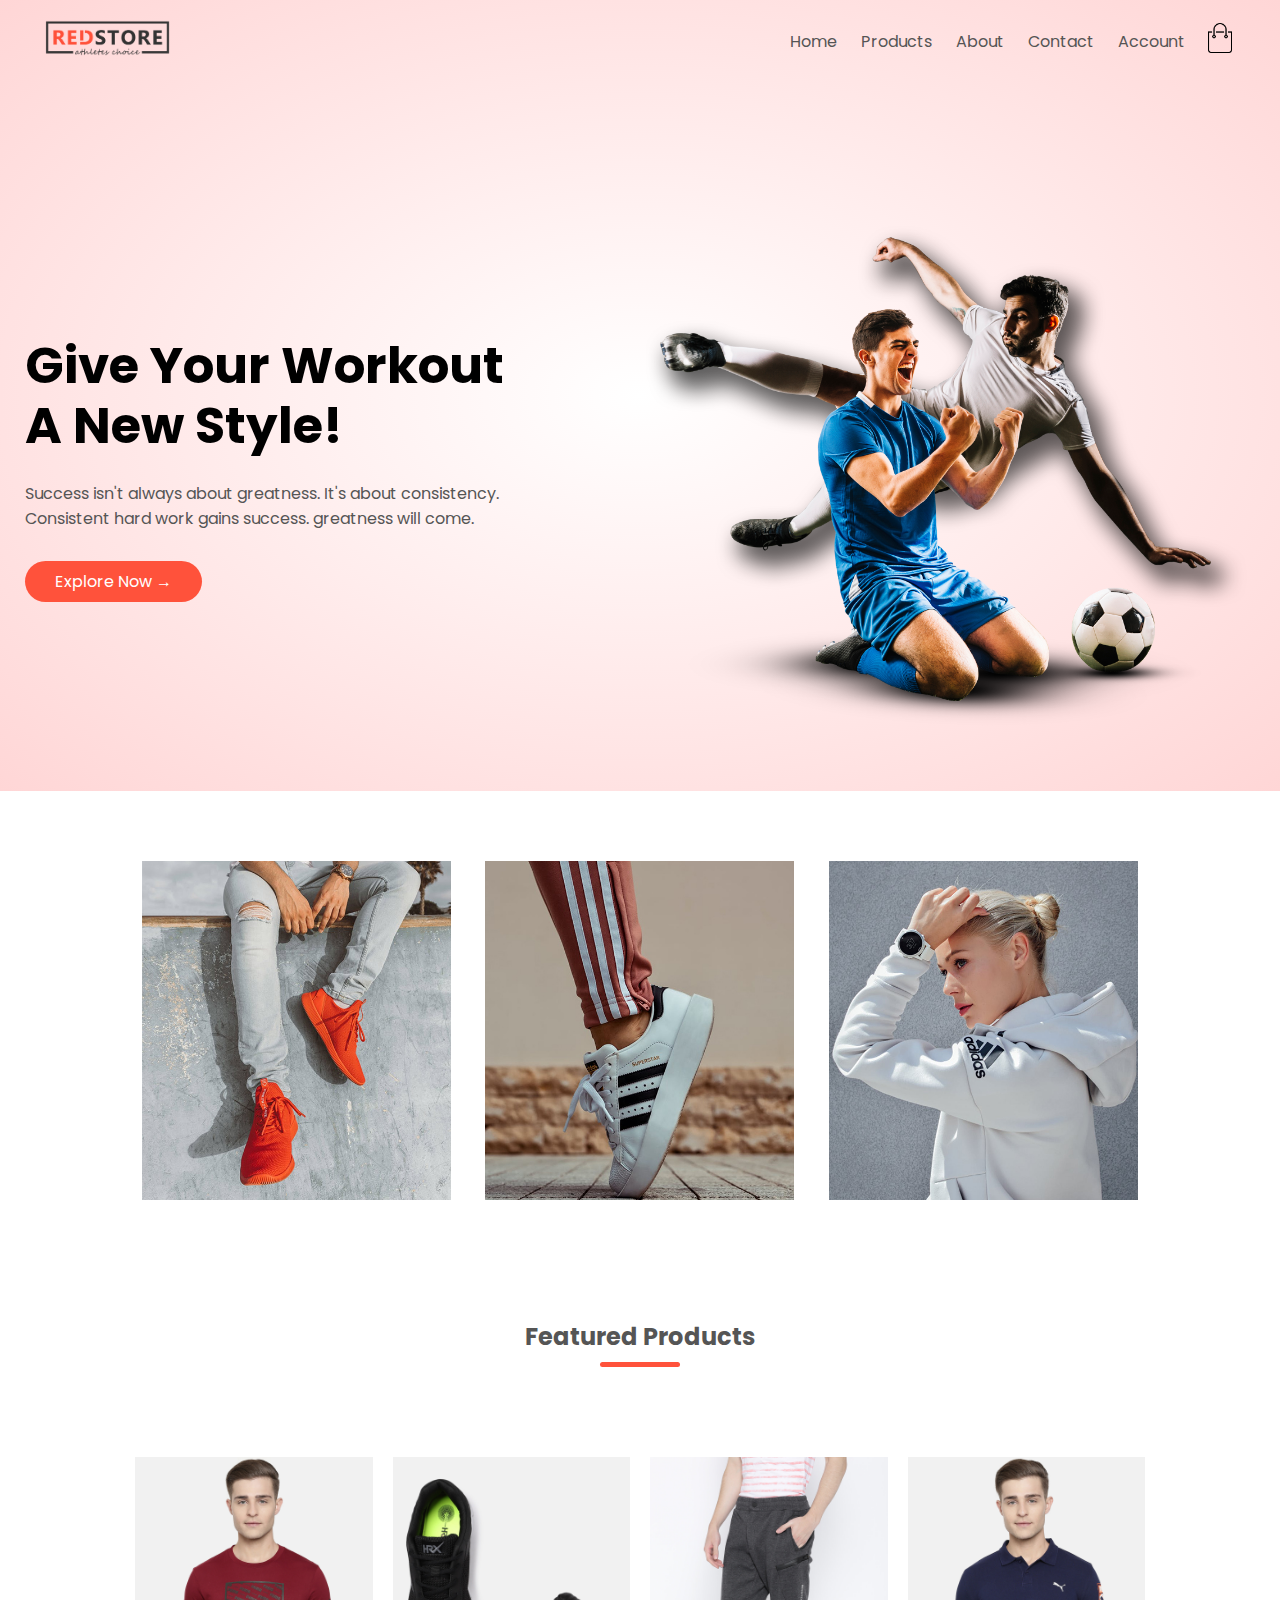
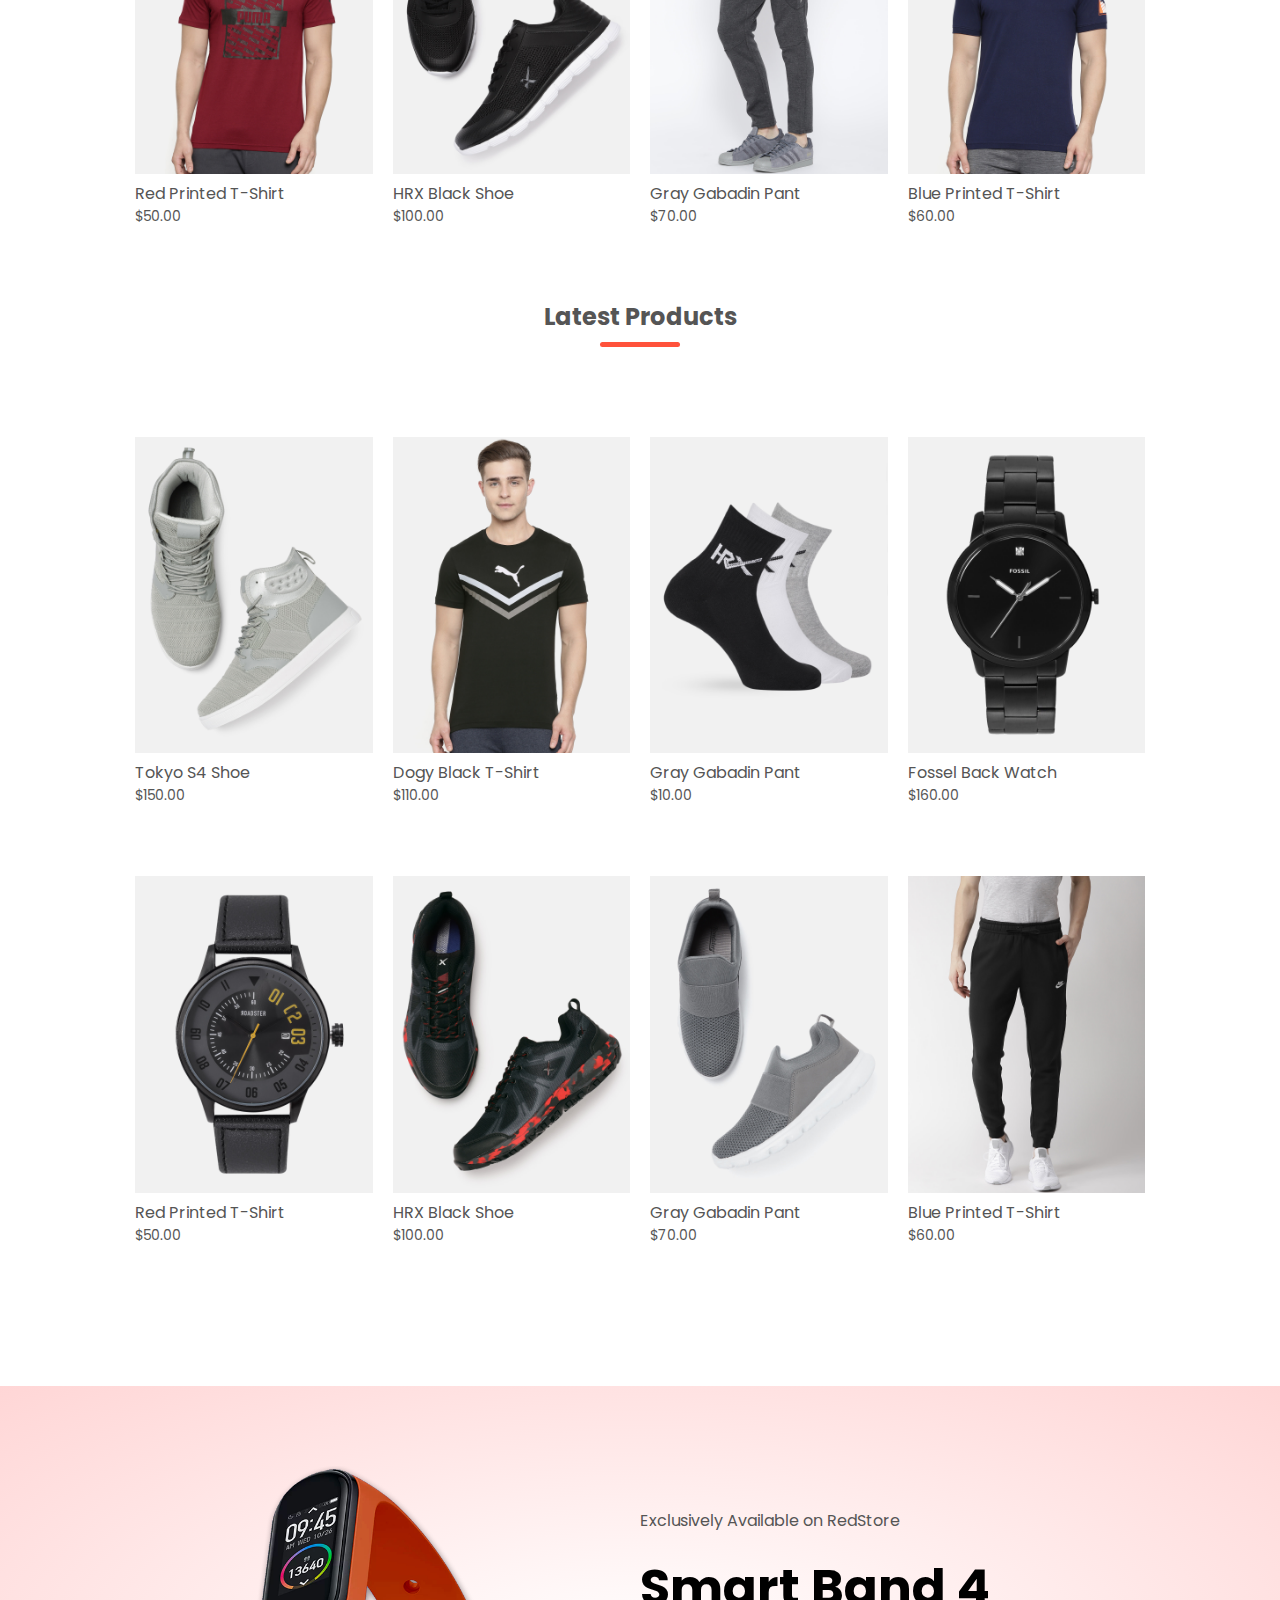
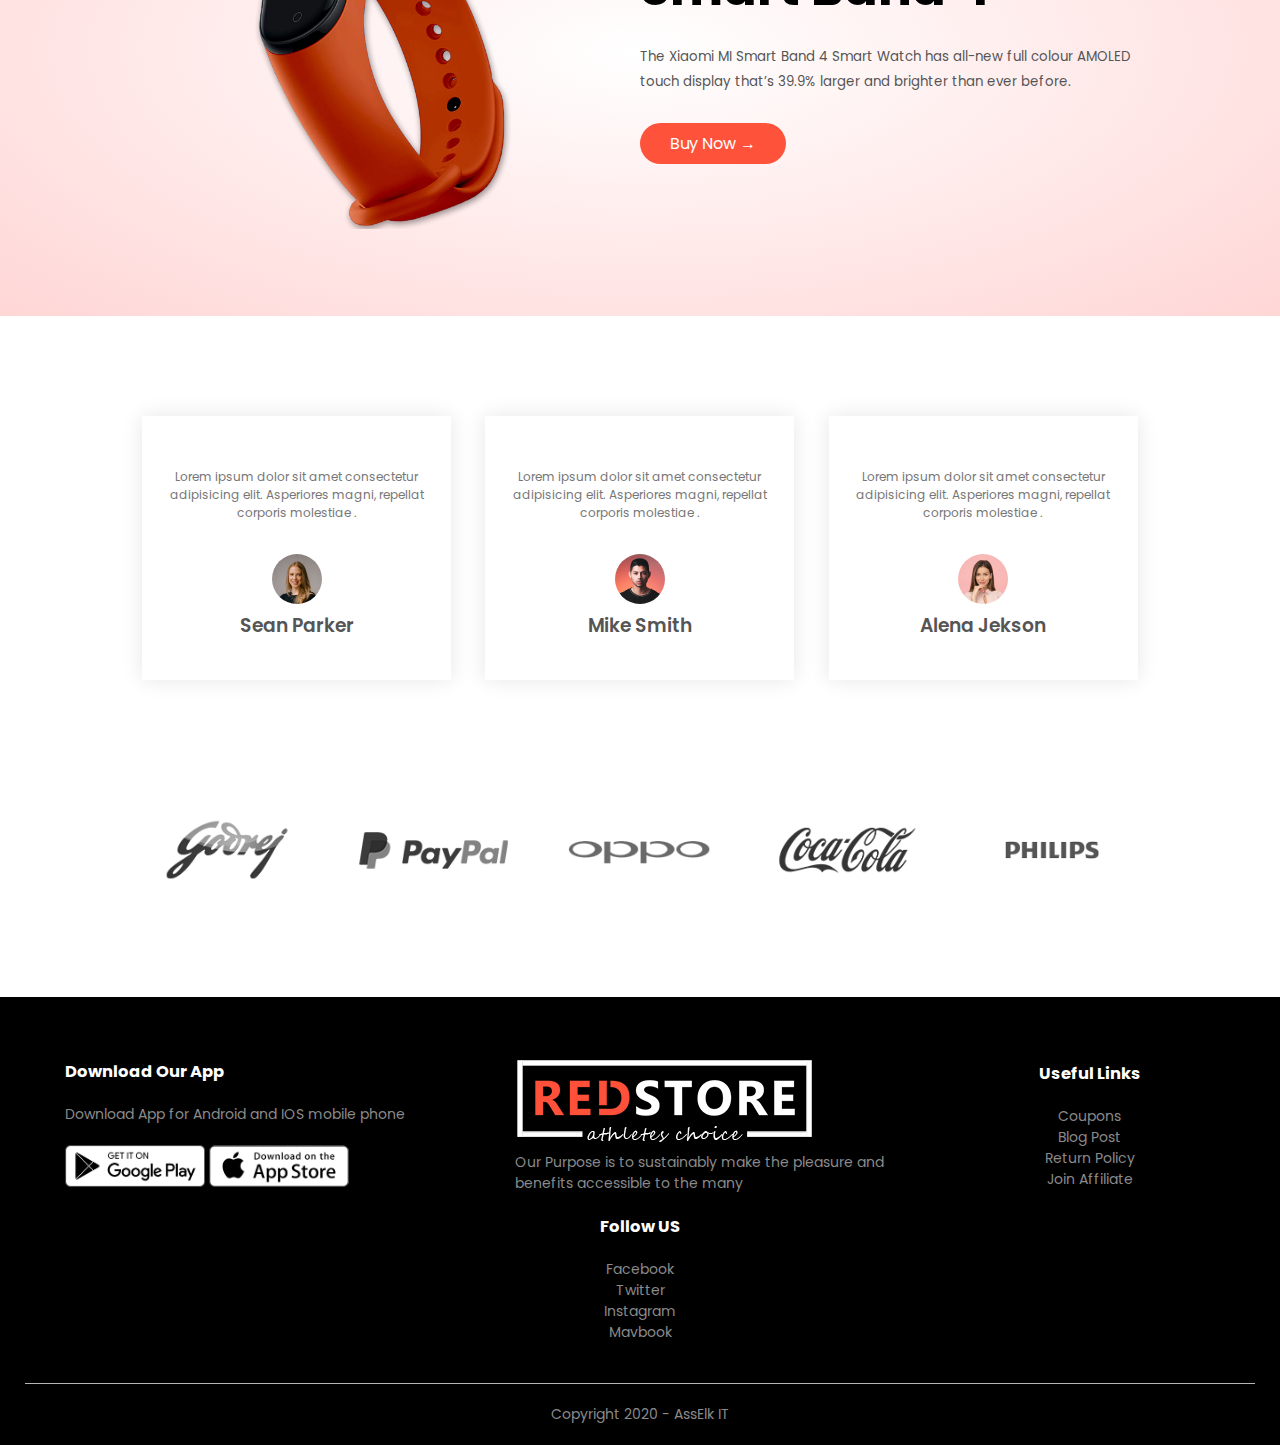
<file: index.html>
<!DOCTYPE html>
<html lang="en">
<head>
    <meta charset="UTF-8">
    <meta http-equiv="X-UA-Compatible" content="IE=edge">
    <meta name="viewport" content="width=device-width, initial-scale=1.0">
    <title>Ecommerce Website Using HTML And CSS</title>
    <link rel="stylesheet" href="https://cdnjs.cloudflare.com/ajax/libs/font-awesome/6.0.0-beta3/css/all.min.css" integrity="sha512-Fo3rlrZj/k7ujTnHg4CGR2D7kSs0v4LLanw2qksYuRlEzO+tcaEPQogQ0KaoGN26/zrn20ImR1DfuLWnOo7aBA==" crossorigin="anonymous" referrerpolicy="no-referrer" />
    <link rel="preconnect" href="https://fonts.googleapis.com">
    <link rel="preconnect" href="https://fonts.gstatic.com" crossorigin>
    <link href="https://fonts.googleapis.com/css2?family=Atma:wght@300;400&family=Poppins:wght@200;300;400;500;600;700&family=Roboto:ital,wght@0,100;0,300;0,400;0,500;0,700;0,900;1,100;1,300;1,400;1,500;1,700;1,900&display=swap" rel="stylesheet">
    <link rel="stylesheet" type="text/css" href="style.css">
    <link rel="shortcut icon" href="https://img.icons8.com/color/48/000000/add-shopping-cart--v1.png" type="image/x-icon">
</head>
<body>

    <div class="header">

    <div class="container">
    <div class="navbar">
        <div class="logo">
            <a href="index.html"><img src="images/logo.png" alt="logo" width="125px"></a>
        </div>
        <nav>
            <ul id="menuItems">
                <li> <a href="index.html">Home</a> </li>
                <li> <a href="products.html">Products</a> </li>
                <li> <a href="">About</a> </li>
                <li> <a href="#">Contact</a> </li>
                <li> <a href="account.html">Account</a> </li>
            </ul>
        </nav>
        <a href="cart.html"> <img src="images/cart.png" alt="" width="30px" height="30px"></a>
        <img src="images/menu.png" alt="" class="menu-icon" onclick="menutoggle()"/>
    </div>

    <div class="row">
        <div class="col-2">
            <h1>Give Your Workout <br> A New Style!</h1>
            <p>Success isn't always about greatness. It's about
                consistency. <br> Consistent hard work gains success. greatness
                will come.</p>
                <a href="#" class="btn">Explore Now &#8594;</a>
        </div>

        <div class="col-2">
            <img src="images/image1.png" alt="">
        </div>

    </div>

</div>
</div>


<!--Category-->

<div class="categories">
    <div class="small-container">
    <div class="row">
        <div class="col-3">
            <img src="images/category-1.jpg" alt="">
        </div>
        <div class="col-3">
            <img src="images/category-2.jpg" alt="">
        </div>
        <div class="col-3">
            <img src="images/category-3.jpg" alt="">
        </div>
    </div>
</div>
</div>



<!--Featured Products-->

<div class="small-container">
    <h2 class="title">Featured Products</h2>
    <div class="row">
        <div class="col-4">
            <a href="product-details.html"><img src="images/product-1.jpg" alt=""></a>
            <a href="product-details.html"><h4>Red Printed T-Shirt</h4></a>
            <div class="rating">
                <i class="fa fa-star"></i>
                <i class="fa fa-star"></i>
                <i class="fa fa-star"></i>
                <i class="fa fa-star"></i>
                <i class="far fa-star"></i>
            </div>
            <p>$50.00</p>
        </div>

        <div class="col-4">
            <img src="images/product-2.jpg" alt="">
            <h4>HRX Black Shoe</h4>
            <div class="rating">
                <i class="fa fa-star"></i>
                <i class="fa fa-star"></i>
                <i class="fa fa-star"></i>
                <i class="far fa-star"></i>
                <i class="far fa-star"></i>
            </div>
            <p>$100.00</p>
        </div>
        
        <div class="col-4">
            <img src="images/product-3.jpg" alt="">
            <h4>Gray Gabadin Pant</h4>
            <div class="rating">
                <i class="fa fa-star"></i>
                <i class="fa fa-star"></i>
                <i class="fa fa-star"></i>
                <i class="far fa-star"></i>
                <i class="far fa-star"></i>
            </div>
            <p>$70.00</p>
        </div>

        <div class="col-4">
            <img src="images/product-4.jpg" alt="">
            <h4>Blue Printed T-Shirt</h4>
            <div class="rating">
                <i class="fa fa-star"></i>
                <i class="fa fa-star"></i>
                <i class="fa fa-star"></i>
                <i class="fa fa-star"></i>
                <i class="fa fa-star"></i>
            </div>
            <p>$60.00</p>
        </div>


    </div>

    <!--Latest Products-->

    <h2 class="title">Latest Products</h2>

    <div class="row">
        <div class="col-4">
            <img src="images/product-5.jpg" alt="">
            <h4>Tokyo S4 Shoe</h4>
            <div class="rating">
                <i class="fa fa-star"></i>
                <i class="fa fa-star"></i>
                <i class="fa fa-star"></i>
                <i class="far fa-star"></i>
                <i class="far fa-star"></i>
            </div>
            <p>$150.00</p>
        </div>

        <div class="col-4">
            <img src="images/product-6.jpg" alt="">
            <h4>Dogy Black T-Shirt</h4>
            <div class="rating">
                <i class="fa fa-star"></i>
                <i class="fa fa-star"></i>
                <i class="fa fa-star"></i>
                <i class="fa fa-star"></i>
                <i class="far fa-star"></i>
            </div>
            <p>$110.00</p>
        </div>
        
        <div class="col-4">
            <img src="images/product-7.jpg" alt="">
            <h4>Gray Gabadin Pant</h4>
            <div class="rating">
                <i class="fa fa-star"></i>
                <i class="fa fa-star"></i>
                <i class="far fa-star"></i>
                <i class="far fa-star"></i>
                <i class="far fa-star"></i>
            </div>
            <p>$10.00</p>
        </div>

        <div class="col-4">
            <img src="images/product-8.jpg" alt="">
            <h4>Fossel Back Watch</h4>
            <div class="rating">
                <i class="fa fa-star"></i>
                <i class="fa fa-star"></i>
                <i class="fa fa-star"></i>
                <i class="fa fa-star"></i>
                <i class="fa fa-star"></i>
            </div>
            <p>$160.00</p>
        </div>


        <div class="row">
        <div class="col-4">
            <img src="images/product-9.jpg" alt="">
            <h4>Red Printed T-Shirt</h4>
            <div class="rating">
                <i class="fa fa-star"></i>
                <i class="fa fa-star"></i>
                <i class="fa fa-star"></i>
                <i class="fa fa-star"></i>
                <i class="far fa-star"></i>
            </div>
            <p>$50.00</p>
        </div>

        <div class="col-4">
            <img src="images/product-10.jpg" alt="">
            <h4>HRX Black Shoe</h4>
            <div class="rating">
                <i class="fa fa-star"></i>
                <i class="fa fa-star"></i>
                <i class="fa fa-star"></i>
                <i class="far fa-star"></i>
                <i class="far fa-star"></i>
            </div>
            <p>$100.00</p>
        </div>
        
        <div class="col-4">
            <img src="images/product-11.jpg" alt="">
            <h4>Gray Gabadin Pant</h4>
            <div class="rating">
                <i class="fa fa-star"></i>
                <i class="fa fa-star"></i>
                <i class="fa fa-star"></i>
                <i class="far fa-star"></i>
                <i class="far fa-star"></i>
            </div>
            <p>$70.00</p>
        </div>

        <div class="col-4">
            <img src="images/product-12.jpg" alt="">
            <h4>Blue Printed T-Shirt</h4>
            <div class="rating">
                <i class="fa fa-star"></i>
                <i class="fa fa-star"></i>
                <i class="fa fa-star"></i>
                <i class="fa fa-star"></i>
                <i class="fa fa-star"></i>
            </div>
            <p>$60.00</p>
        </div>


    </div>

    </div>

    


</div>




<!-------------------Offer--------------------->

<div class="offer">
    <div class="small-container">
        <div class="row">
            <div class="col-2">
                <img src="images/exclusive.png" alt="" class="offer-img">
            </div>
            <div class="col-2">
                <p>Exclusively Available on RedStore</p>
                <h1>Smart Band 4</h1>
                <small>The Xiaomi MI Smart Band 4 Smart Watch has all-new full colour AMOLED touch display that’s 39.9% larger and brighter than ever before.</small>
                <a href="#" class="btn"> Buy Now &#8594; </a>
                
            </div>
        </div>
    </div>
</div>


<!--Testimonial-->

    <div class="testimonial">
        <div class="small-container">
            <div class="row">
                <div class="col-3">
                    <i class="fa fa-quote-left"></i>
                    <p>Lorem ipsum dolor sit amet consectetur adipisicing elit. Asperiores magni, repellat corporis molestiae .</p>
                    <div class="rating">
                        <i class="fa fa-star"></i>
                        <i class="fa fa-star"></i>
                        <i class="fa fa-star"></i>
                        <i class="far fa-star"></i>
                        <i class="far fa-star"></i>
                    </div>
                    <img src="images/user-1.png" alt="">
                    <h3>Sean Parker</h3>
                </div>

                <div class="col-3">
                    <i class="fa fa-quote-left"></i>
                    <p>Lorem ipsum dolor sit amet consectetur adipisicing elit. Asperiores magni, repellat corporis molestiae .</p>
                    <div class="rating">
                        <i class="fa fa-star"></i>
                        <i class="fa fa-star"></i>
                        <i class="fa fa-star"></i>
                        <i class="fa fa-star"></i>
                        <i class="fa fa-star"></i>
                    </div>
                    <img src="images/user-2.png" alt="">
                    <h3>Mike Smith </h3>
                </div>

                <div class="col-3">
                    <i class="fa fa-quote-left"></i>
                    <p>Lorem ipsum dolor sit amet consectetur adipisicing elit. Asperiores magni, repellat corporis molestiae .</p>
                    <div class="rating">
                        <i class="fa fa-star"></i>
                        <i class="fa fa-star"></i>
                        <i class="fa fa-star"></i>
                        <i class="fa fa-star"></i>
                        <i class="far fa-star"></i>
                    </div>
                    <img src="images/user-3.png" alt="">
                    <h3>Alena Jekson</h3>
                </div>

            </div>
        </div>
    </div>

<!-------------Brands-------------->

    <div class="brands">
        <div class="small-container">
            <div class="row">

                <div class="col-5">
                    <img src="images/logo-godrej.png" alt="">
                </div>
                <div class="col-5">
                    <img src="images/logo-paypal.png" alt="">
                </div>
                <div class="col-5">
                    <img src="images/logo-oppo.png" alt="">
                </div>
                <div class="col-5">
                    <img src="images/logo-coca-cola.png" alt="">
                </div>
                <div class="col-5">
                    <img src="images/logo-philips.png" alt="">
                </div>

            </div>
        </div>

    </div>



    <div class="footer">
        <div class="container">
            <div class="row">

                <div class="footer-col-1">
                    <h3>Download Our App</h3>
                    <p>Download App for Android and IOS mobile phone</p>
                    <div class="app-logo">
                        <img src="images/play-store.png" alt="">
                        <img src="images/app-store.png" alt="">
                    </div>
                </div>

                <div class="footer-col-1">
                    <img src="images/logo-white.png" alt="">
                    <p>Our Purpose is to sustainably make the pleasure and benefits accessible to the many </p>
                </div>

                <div class="footer-col-3">
                    <h3>Useful Links</h3>
                    <ul>
                        <li>Coupons</li>
                        <li>Blog Post</li>
                        <li>Return Policy</li>
                        <li>Join Affiliate</li>
                    </ul>
                </div>

                <div class="footer-col-4">
                    <h3>Follow US</h3>
                    <ul>
                        <li>Facebook</li>
                        <li>Twitter</li>
                        <li>Instagram</li>
                        <li>Mavbook</li>
                    </ul>
                </div>

            </div>

            <hr>
            <p class="copyright">Copyright 2020 - AssElk IT</p>

        </div>
    </div>


    <!------Js For Tooggle Menu----->

    <script>
        var menuItems = document.getElementById("menuItems");

        menuItems.style.maxHeight = "0px";

        function menutoggle(){
            if(menuItems.style.maxHeight == "0px"){

                menuItems.style.maxHeight = "200px";
            }
            else{
                menuItems.style.maxHeight = "0px";
            }
        }
    </script>

    
</body>
</html>
</file>
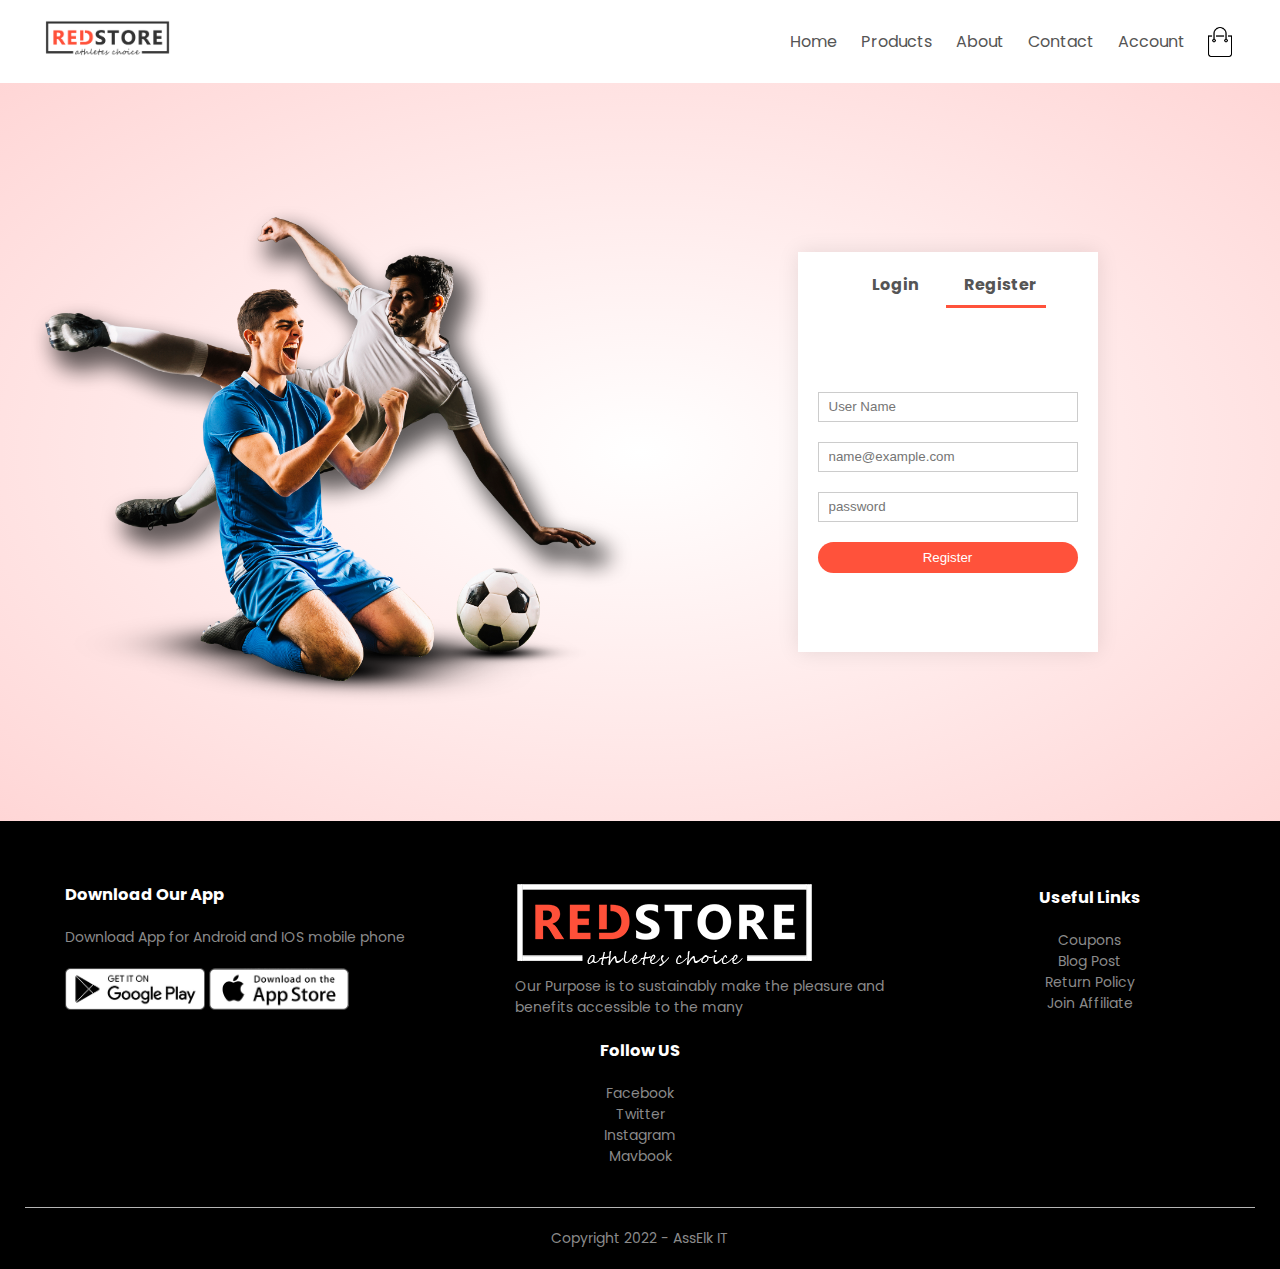
<file: account.html>
<!DOCTYPE html>
<html lang="en">
<head>
    <meta charset="UTF-8">
    <meta http-equiv="X-UA-Compatible" content="IE=edge">
    <meta name="viewport" content="width=device-width, initial-scale=1.0">
    <title>Account -  AssElk IT</title>
    <link rel="stylesheet" href="https://cdnjs.cloudflare.com/ajax/libs/font-awesome/6.0.0-beta3/css/all.min.css" integrity="sha512-Fo3rlrZj/k7ujTnHg4CGR2D7kSs0v4LLanw2qksYuRlEzO+tcaEPQogQ0KaoGN26/zrn20ImR1DfuLWnOo7aBA==" crossorigin="anonymous" referrerpolicy="no-referrer" />
    <link rel="preconnect" href="https://fonts.googleapis.com">
    <link rel="preconnect" href="https://fonts.gstatic.com" crossorigin>
    <link href="https://fonts.googleapis.com/css2?family=Atma:wght@300;400&family=Poppins:wght@200;300;400;500;600;700&family=Roboto:ital,wght@0,100;0,300;0,400;0,500;0,700;0,900;1,100;1,300;1,400;1,500;1,700;1,900&display=swap" rel="stylesheet">
    <link rel="stylesheet" type="text/css" href="style.css">
    <link rel="shortcut icon" href="https://img.icons8.com/color/48/000000/add-shopping-cart--v1.png" type="image/x-icon">
</head>
<body>

   

    <div class="container">
    <div class="navbar">
        <div class="logo">
            <a href="index.html"><img src="images/logo.png" alt="logo" width="125px"></a>
        </div>
        <nav>
            <ul id="menuItems">
                <li> <a href="index.html">Home</a> </li>
                <li> <a href="products.html">Products</a> </li>
                <li> <a href="">About</a> </li>
                <li> <a href="#">Contact</a> </li>
                <li> <a href="account.html">Account</a> </li>
            </ul>
        </nav>
        <img src="images/cart.png" alt="" width="30px" height="30px">
        <img src="images/menu.png" alt="" class="menu-icon" onclick="menutoggle()"/>
    </div>

</div>


<!---------------------Account Page ------------------------->


    <div class="account-page">
        <div class="container">
            <div class="row">

                <div class="col-2">
                    <img src="images/image1.png" alt="Login" width="100%">
                </div>

                <div class="col-2">
                    <div class="form-container">
                        <div class="form-btn">
                           <span onclick ="login()">Login</span>
                           <span onclick ="register()">Register</span>
                           <hr id="indicator">
                        </div>

                            <form id="loginForm">
                                <input type="text" placeholder="User Name">
                                <input type="password" placeholder="*********">
                                <button type="submit" class="btn">Login</button>
                                <a href="#">Forgot password</a>
                            </form>

                            <form id="regForm">
                                <input type="text" placeholder="User Name">
                                <input type="email" placeholder="name@example.com">
                                <input type="password" placeholder="password">
                                <button type="submit" class="btn">Register</button>
                            </form>

                    </div>
                </div>


            </div>
        </div>
    </div>





<!-----------------------Foooter----------------------->

    <div class="footer">
        <div class="container">
            <div class="row">

                <div class="footer-col-1">
                    <h3>Download Our App</h3>
                    <p>Download App for Android and IOS mobile phone</p>
                    <div class="app-logo">
                        <img src="images/play-store.png" alt="">
                        <img src="images/app-store.png" alt="">
                    </div>
                </div>

                <div class="footer-col-1">
                    <img src="images/logo-white.png" alt="">
                    <p>Our Purpose is to sustainably make the pleasure and benefits accessible to the many </p>
                </div>

                <div class="footer-col-3">
                    <h3>Useful Links</h3>
                    <ul>
                        <li>Coupons</li>
                        <li>Blog Post</li>
                        <li>Return Policy</li>
                        <li>Join Affiliate</li>
                    </ul>
                </div>

                <div class="footer-col-4">
                    <h3>Follow US</h3>
                    <ul>
                        <li>Facebook</li>
                        <li>Twitter</li>
                        <li>Instagram</li>
                        <li>Mavbook</li>
                    </ul>
                </div>

            </div>

            <hr>
            <p class="copyright">Copyright 2022 - AssElk IT</p>

        </div>
    </div>


    <!------Js For Tooggle Menu----->

    <script>
        var menuItems = document.getElementById("menuItems");

        menuItems.style.maxHeight = "0px";

        function menutoggle(){
            if(menuItems.style.maxHeight == "0px"){

                menuItems.style.maxHeight = "200px";
            }
            else{
                menuItems.style.maxHeight = "0px";
            }
        }
    </script>



<!-------------------JS for Toggle Form----------------------->

    <script>
    let loginForm = document.getElementById("loginForm");
    let regForm = document.getElementById("regForm");
    let indicator = document.getElementById("indicator");

        function register(){
            
            regForm.style.transform = "translateX(0px)";
            loginForm.style.transform = "translateX(0px)";
            indicator.style.transform = "translateX(100px)";
        }

        function login(){

            regForm.style.transform = "translateX(300px)";
            loginForm.style.transform = "translateX(300px)";
            indicator.style.transform = "translateX(0px)";
            }
    </script>


</body>
</html>
</file>
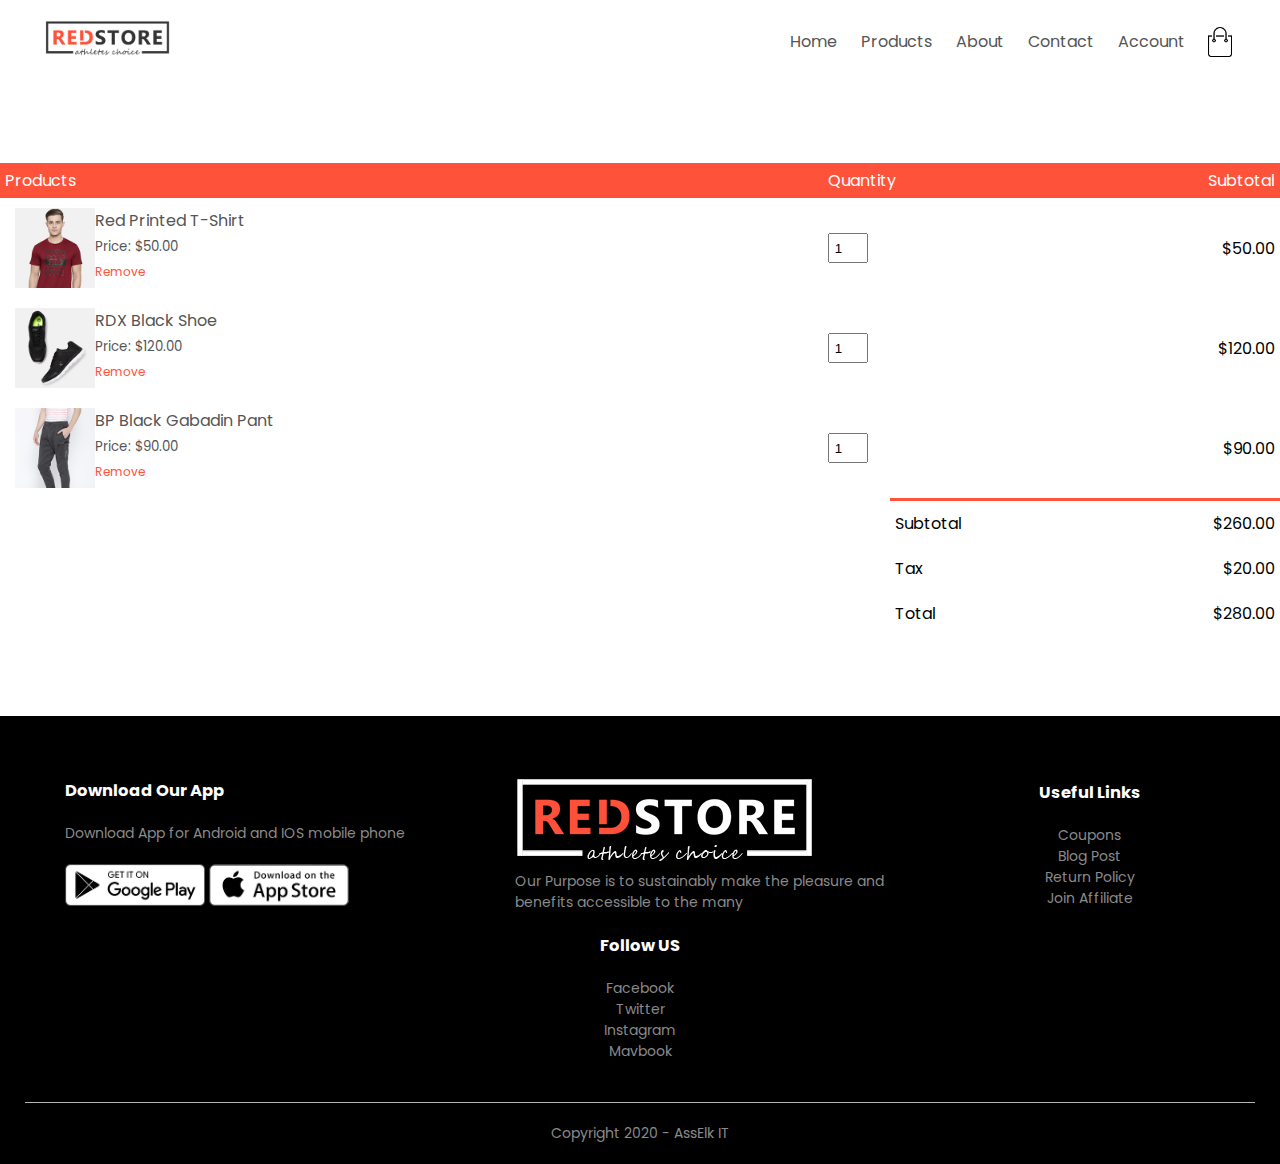
<file: cart.html>
<!DOCTYPE html>
<html lang="en">
<head>
    <meta charset="UTF-8">
    <meta http-equiv="X-UA-Compatible" content="IE=edge">
    <meta name="viewport" content="width=device-width, initial-scale=1.0">
    <title>Cart a Products -  AssElk IT</title>
    <link rel="stylesheet" href="https://cdnjs.cloudflare.com/ajax/libs/font-awesome/6.0.0-beta3/css/all.min.css" integrity="sha512-Fo3rlrZj/k7ujTnHg4CGR2D7kSs0v4LLanw2qksYuRlEzO+tcaEPQogQ0KaoGN26/zrn20ImR1DfuLWnOo7aBA==" crossorigin="anonymous" referrerpolicy="no-referrer" />
    <link rel="preconnect" href="https://fonts.googleapis.com">
    <link rel="preconnect" href="https://fonts.gstatic.com" crossorigin>
    <link href="https://fonts.googleapis.com/css2?family=Atma:wght@300;400&family=Poppins:wght@200;300;400;500;600;700&family=Roboto:ital,wght@0,100;0,300;0,400;0,500;0,700;0,900;1,100;1,300;1,400;1,500;1,700;1,900&display=swap" rel="stylesheet">
    <link rel="stylesheet" type="text/css" href="style.css">
    <link rel="shortcut icon" href="https://img.icons8.com/color/48/000000/add-shopping-cart--v1.png" type="image/x-icon">
</head>
<body>

   

    <div class="container">
    <div class="navbar">
        <div class="logo">
            <img src="images/logo.png" alt="logo" width="125px">
        </div>
        <nav>
            <ul id="menuItems">
                <li> <a href="index.html">Home</a> </li>
                <li> <a href="products.html">Products</a> </li>
                <li> <a href="">About</a> </li>
                <li> <a href="#">Contact</a> </li>
                <li> <a href="account.html">Account</a> </li>
            </ul>
        </nav>
        <img src="images/cart.png" alt="" width="30px" height="30px">
        <img src="images/menu.png" alt="" class="menu-icon" onclick="menutoggle()"/>
    </div>

</div>



<!------------ Cart Items Details------------>

<div class="small-conatiner cart-page">

    <table>
        <tr>
            <th>Products</th>
            <th>Quantity</th>
            <th>Subtotal</th>
        </tr>
        <tr>
            <td>
                <div class="cart-info">
                    <img src="images/buy-1.jpg" alt="">
                
                <div>

                    <p>Red Printed T-Shirt</p>
                    <small>Price: $50.00</small>
                    <br>
                    <a href="#">Remove</a>

                </div>
               </div>
                

            </td>
            <td><input type="number"value="1"></td>
            <td>$50.00</td>

        </tr>

        <tr>
            <td>
                <div class="cart-info">
                    <img src="images/buy-2.jpg" alt="">
                
                <div>

                    <p>RDX Black Shoe</p>
                    <small>Price: $120.00</small>
                    <br>
                    <a href="#">Remove</a>

                </div>
               </div>
                

            </td>
            <td><input type="number"value="1"></td>
            <td>$120.00</td>

        </tr>

        <tr>
            <td>
                <div class="cart-info">
                    <img src="images/buy-3.jpg" alt="">
                
                <div>

                    <p>BP Black Gabadin Pant</p>
                    <small>Price: $90.00</small>
                    <br>
                    <a href="#">Remove</a>

                </div>
               </div>
                

            </td>
            <td><input type="number"value="1"></td>
            <td>$90.00</td>

        </tr>


    </table>


    <div class="total-price">

        <table>


            <tr>
                <td>Subtotal</td>
                <td>$260.00</td>
            </tr>

            <tr>
                <td>Tax</td>
                <td>$20.00</td>
            </tr>

            <tr>
                <td>Total</td>
                <td>$280.00</td>
            </tr>


        </table>

    </div>



</div>





<!-----------------------Foooter----------------------->

    <div class="footer">
        <div class="container">
            <div class="row">

                <div class="footer-col-1">
                    <h3>Download Our App</h3>
                    <p>Download App for Android and IOS mobile phone</p>
                    <div class="app-logo">
                        <img src="images/play-store.png" alt="">
                        <img src="images/app-store.png" alt="">
                    </div>
                </div>

                <div class="footer-col-1">
                    <img src="images/logo-white.png" alt="">
                    <p>Our Purpose is to sustainably make the pleasure and benefits accessible to the many </p>
                </div>

                <div class="footer-col-3">
                    <h3>Useful Links</h3>
                    <ul>
                        <li>Coupons</li>
                        <li>Blog Post</li>
                        <li>Return Policy</li>
                        <li>Join Affiliate</li>
                    </ul>
                </div>

                <div class="footer-col-4">
                    <h3>Follow US</h3>
                    <ul>
                        <li>Facebook</li>
                        <li>Twitter</li>
                        <li>Instagram</li>
                        <li>Mavbook</li>
                    </ul>
                </div>

            </div>

            <hr>
            <p class="copyright">Copyright 2020 - AssElk IT</p>

        </div>
    </div>


    <!------Js For Tooggle Menu----->

    <script>
        var menuItems = document.getElementById("menuItems");

        menuItems.style.maxHeight = "0px";

        function menutoggle(){
            if(menuItems.style.maxHeight == "0px"){

                menuItems.style.maxHeight = "200px";
            }
            else{
                menuItems.style.maxHeight = "0px";
            }
        }
    </script>


</body>
</html>
</file>
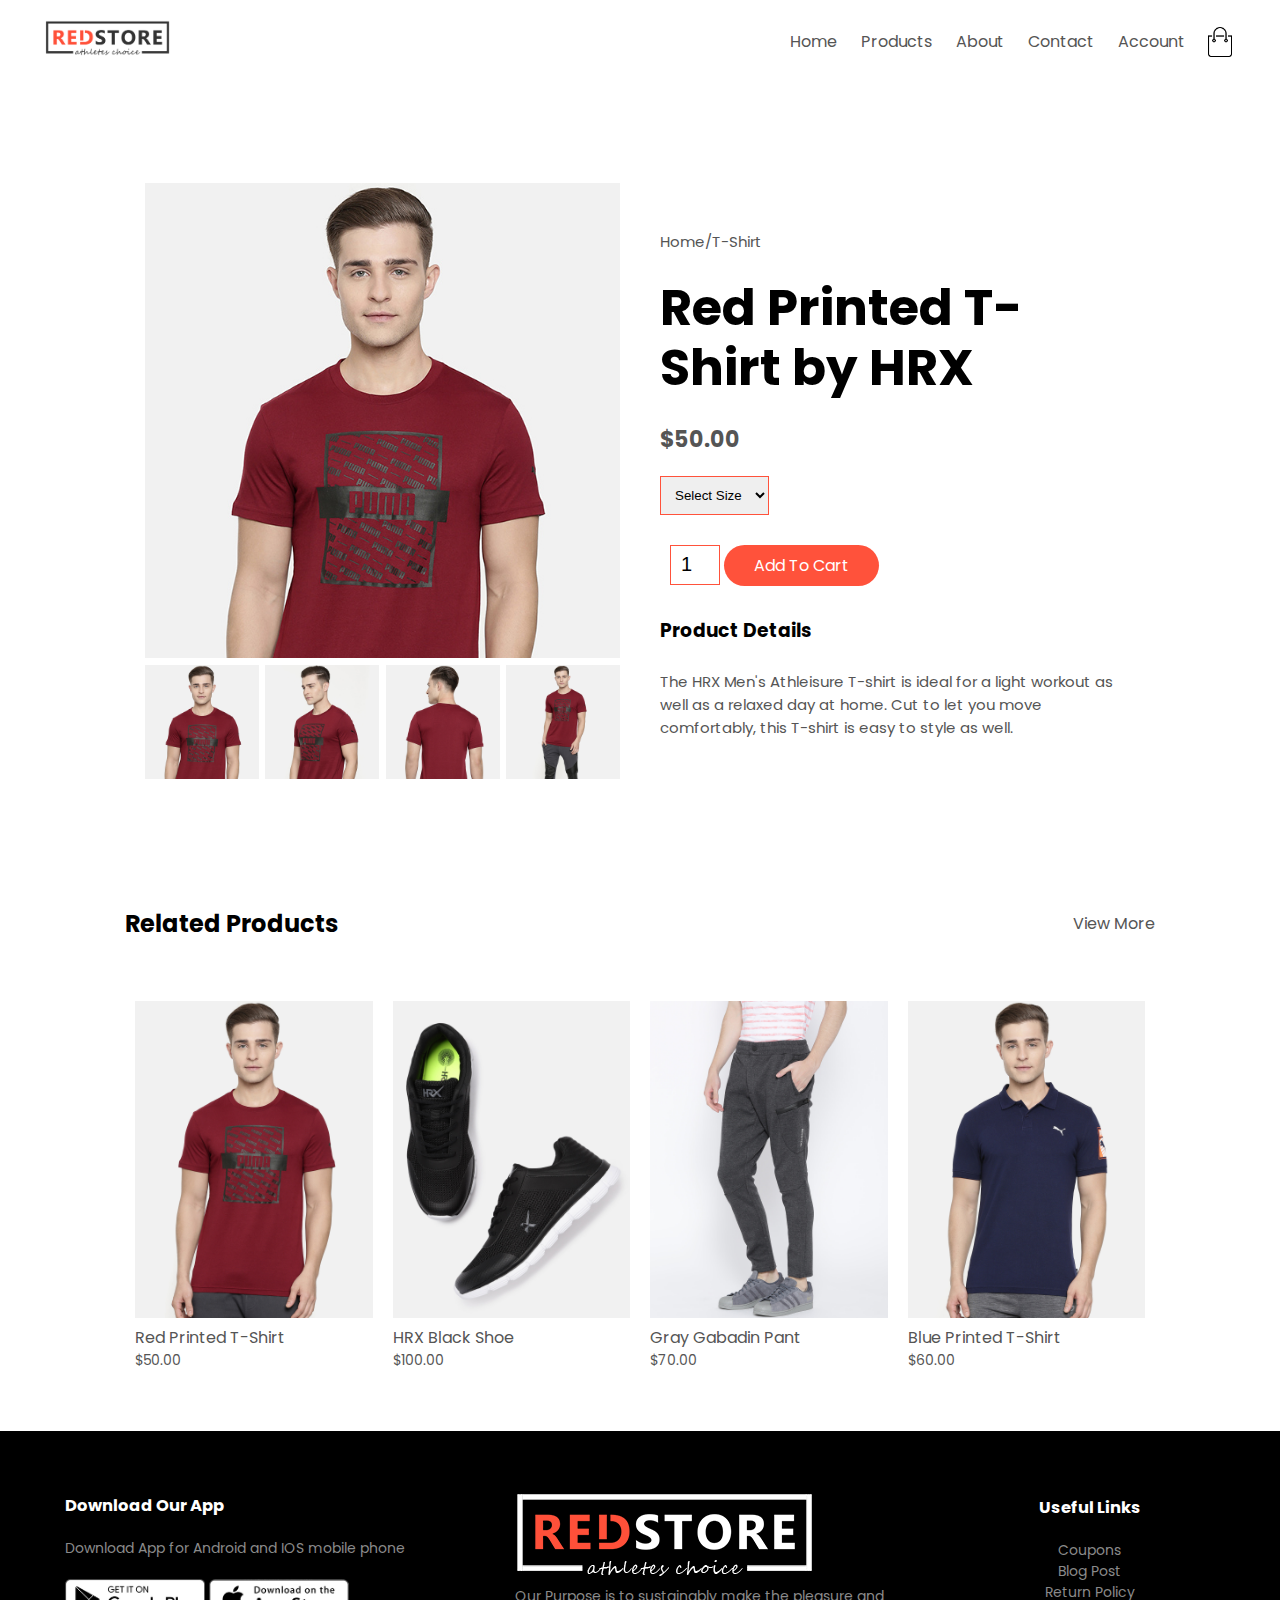
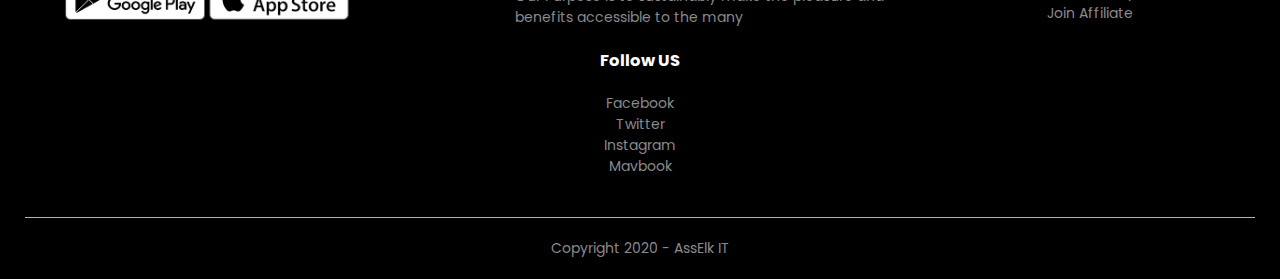
<file: product-details.html>
<!DOCTYPE html>
<html lang="en">
<head>
    <meta charset="UTF-8">
    <meta http-equiv="X-UA-Compatible" content="IE=edge">
    <meta name="viewport" content="width=device-width, initial-scale=1.0">
    <title>Products Details -  AssElk IT</title>
    <link rel="stylesheet" href="https://cdnjs.cloudflare.com/ajax/libs/font-awesome/6.0.0-beta3/css/all.min.css" integrity="sha512-Fo3rlrZj/k7ujTnHg4CGR2D7kSs0v4LLanw2qksYuRlEzO+tcaEPQogQ0KaoGN26/zrn20ImR1DfuLWnOo7aBA==" crossorigin="anonymous" referrerpolicy="no-referrer" />
    <link rel="preconnect" href="https://fonts.googleapis.com">
    <link rel="preconnect" href="https://fonts.gstatic.com" crossorigin>
    <link href="https://fonts.googleapis.com/css2?family=Atma:wght@300;400&family=Poppins:wght@200;300;400;500;600;700&family=Roboto:ital,wght@0,100;0,300;0,400;0,500;0,700;0,900;1,100;1,300;1,400;1,500;1,700;1,900&display=swap" rel="stylesheet">
    <link rel="stylesheet" type="text/css" href="style.css">
    <link rel="shortcut icon" href="https://img.icons8.com/color/48/000000/add-shopping-cart--v1.png" type="image/x-icon">
</head>
<body>

   

    <div class="container">
    <div class="navbar">
        <div class="logo">
            <a href="index.html"><img src="images/logo.png" alt="logo" width="125px"></a>
        </div>
        <nav>
            <ul id="menuItems">
                <li> <a href="index.html">Home</a> </li>
                <li> <a href="products.html">Products</a> </li>
                <li> <a href="">About</a> </li>
                <li> <a href="#">Contact</a> </li>
                <li> <a href="account.html">Account</a> </li>
            </ul>
        </nav>
        <img src="images/cart.png" alt="" width="30px" height="30px">
        <img src="images/menu.png" alt="" class="menu-icon" onclick="menutoggle()"/>
    </div>

</div>


<!-------------------Single Products Details-------------------->


<div class="small-container single-products">
    <div class="row">
        <div class="col-2">
            <img src="images/gallery-1.jpg" alt="" width="100%" id="productImg">

            <div class="small-img-raw">


                <div class="small-img-col">
                    <img src="images/gallery-1.jpg" alt="" width="100%" class="smallImg">
                </div>

                <div class="small-img-col">
                    <img src="images/gallery-2.jpg" alt="" width="100%" class="smallImg">
                </div>

                <div class="small-img-col">
                    <img src="images/gallery-3.jpg" alt="" width="100%" class="smallImg">
                </div>

                <div class="small-img-col">
                    <img src="images/gallery-4.jpg" alt="" width="100%" class="smallImg">
                </div>


            </div>
        </div>
        <div class="col-2">
            <p>Home/T-Shirt</p>
            <h1>Red Printed T-Shirt by HRX</h1>
            <h4>$50.00</h4>
            <select>

                <option> Select Size </option>
                <option> XXL </option>
                <option> XL </option>
                <option> small </option>
                <option> Medium </option>
                <option> Large </option>

            </select>

            <input type="number" value="1">
            <a href="cart.html" class="btn"> Add To Cart </a>
            <h3>Product Details <i class="fa fa-indent"></i></h3>
            <br>
            <P>The HRX Men's Athleisure T-shirt is ideal for a light workout as well as a relaxed day at home. Cut to let you move comfortably, this T-shirt is easy to style as well.</P>

        </div>
    </div>
</div>



<!------------------Title---------------------->

<div class="small-container">
    <div class="row row-2">
        <h2>Related Products</h2>
        <p>View More</p>
    </div>
</div>

<!------------------Products---------------------->

<div class="small-container">
   



    <div class="row">
        <div class="col-4">
            <img src="images/product-1.jpg" alt="">
            <h4>Red Printed T-Shirt</h4>
            <div class="rating">
                <i class="fa fa-star"></i>
                <i class="fa fa-star"></i>
                <i class="fa fa-star"></i>
                <i class="fa fa-star"></i>
                <i class="far fa-star"></i>
            </div>
            <p>$50.00</p>
        </div>

        <div class="col-4">
            <img src="images/product-2.jpg" alt="">
            <h4>HRX Black Shoe</h4>
            <div class="rating">
                <i class="fa fa-star"></i>
                <i class="fa fa-star"></i>
                <i class="fa fa-star"></i>
                <i class="far fa-star"></i>
                <i class="far fa-star"></i>
            </div>
            <p>$100.00</p>
        </div>
        
        <div class="col-4">
            <img src="images/product-3.jpg" alt="">
            <h4>Gray Gabadin Pant</h4>
            <div class="rating">
                <i class="fa fa-star"></i>
                <i class="fa fa-star"></i>
                <i class="fa fa-star"></i>
                <i class="far fa-star"></i>
                <i class="far fa-star"></i>
            </div>
            <p>$70.00</p>
        </div>

        <div class="col-4">
            <img src="images/product-4.jpg" alt="">
            <h4>Blue Printed T-Shirt</h4>
            <div class="rating">
                <i class="fa fa-star"></i>
                <i class="fa fa-star"></i>
                <i class="fa fa-star"></i>
                <i class="fa fa-star"></i>
                <i class="fa fa-star"></i>
            </div>
            <p>$60.00</p>
        </div>

        </div>

       
    
           
    
        </div>
    
        
        
    </div>





    <div class="footer">
        <div class="container">
            <div class="row">

                <div class="footer-col-1">
                    <h3>Download Our App</h3>
                    <p>Download App for Android and IOS mobile phone</p>
                    <div class="app-logo">
                        <img src="images/play-store.png" alt="">
                        <img src="images/app-store.png" alt="">
                    </div>
                </div>

                <div class="footer-col-1">
                    <img src="images/logo-white.png" alt="">
                    <p>Our Purpose is to sustainably make the pleasure and benefits accessible to the many </p>
                </div>

                <div class="footer-col-3">
                    <h3>Useful Links</h3>
                    <ul>
                        <li>Coupons</li>
                        <li>Blog Post</li>
                        <li>Return Policy</li>
                        <li>Join Affiliate</li>
                    </ul>
                </div>

                <div class="footer-col-4">
                    <h3>Follow US</h3>
                    <ul>
                        <li>Facebook</li>
                        <li>Twitter</li>
                        <li>Instagram</li>
                        <li>Mavbook</li>
                    </ul>
                </div>

            </div>

            <hr>
            <p class="copyright">Copyright 2020 - AssElk IT</p>

        </div>
    </div>


    <!------Js For Tooggle Menu----->

    <script>
        var menuItems = document.getElementById("menuItems");

        menuItems.style.maxHeight = "0px";

        function menutoggle(){
            if(menuItems.style.maxHeight == "0px"){

                menuItems.style.maxHeight = "200px";
            }
            else{
                menuItems.style.maxHeight = "0px";
            }
        }
    </script>

    

<!---------------JS For Product Gallery-------->

<script>
    var productImg = document.getElementById("productImg");
    var smallImg = document.getElementsByClassName("smallImg");

    smallImg[0].onclick = function()
    {
        productImg.src = smallImg[0].src;
    }


    smallImg[1].onclick = function()
    {
        productImg.src = smallImg[1].src;
    }

    smallImg[2].onclick = function()
    {
        productImg.src = smallImg[2].src;
    }

    smallImg[3].onclick = function()
    {
        productImg.src = smallImg[3].src;
    }


</script>


</body>
</html>
</file>
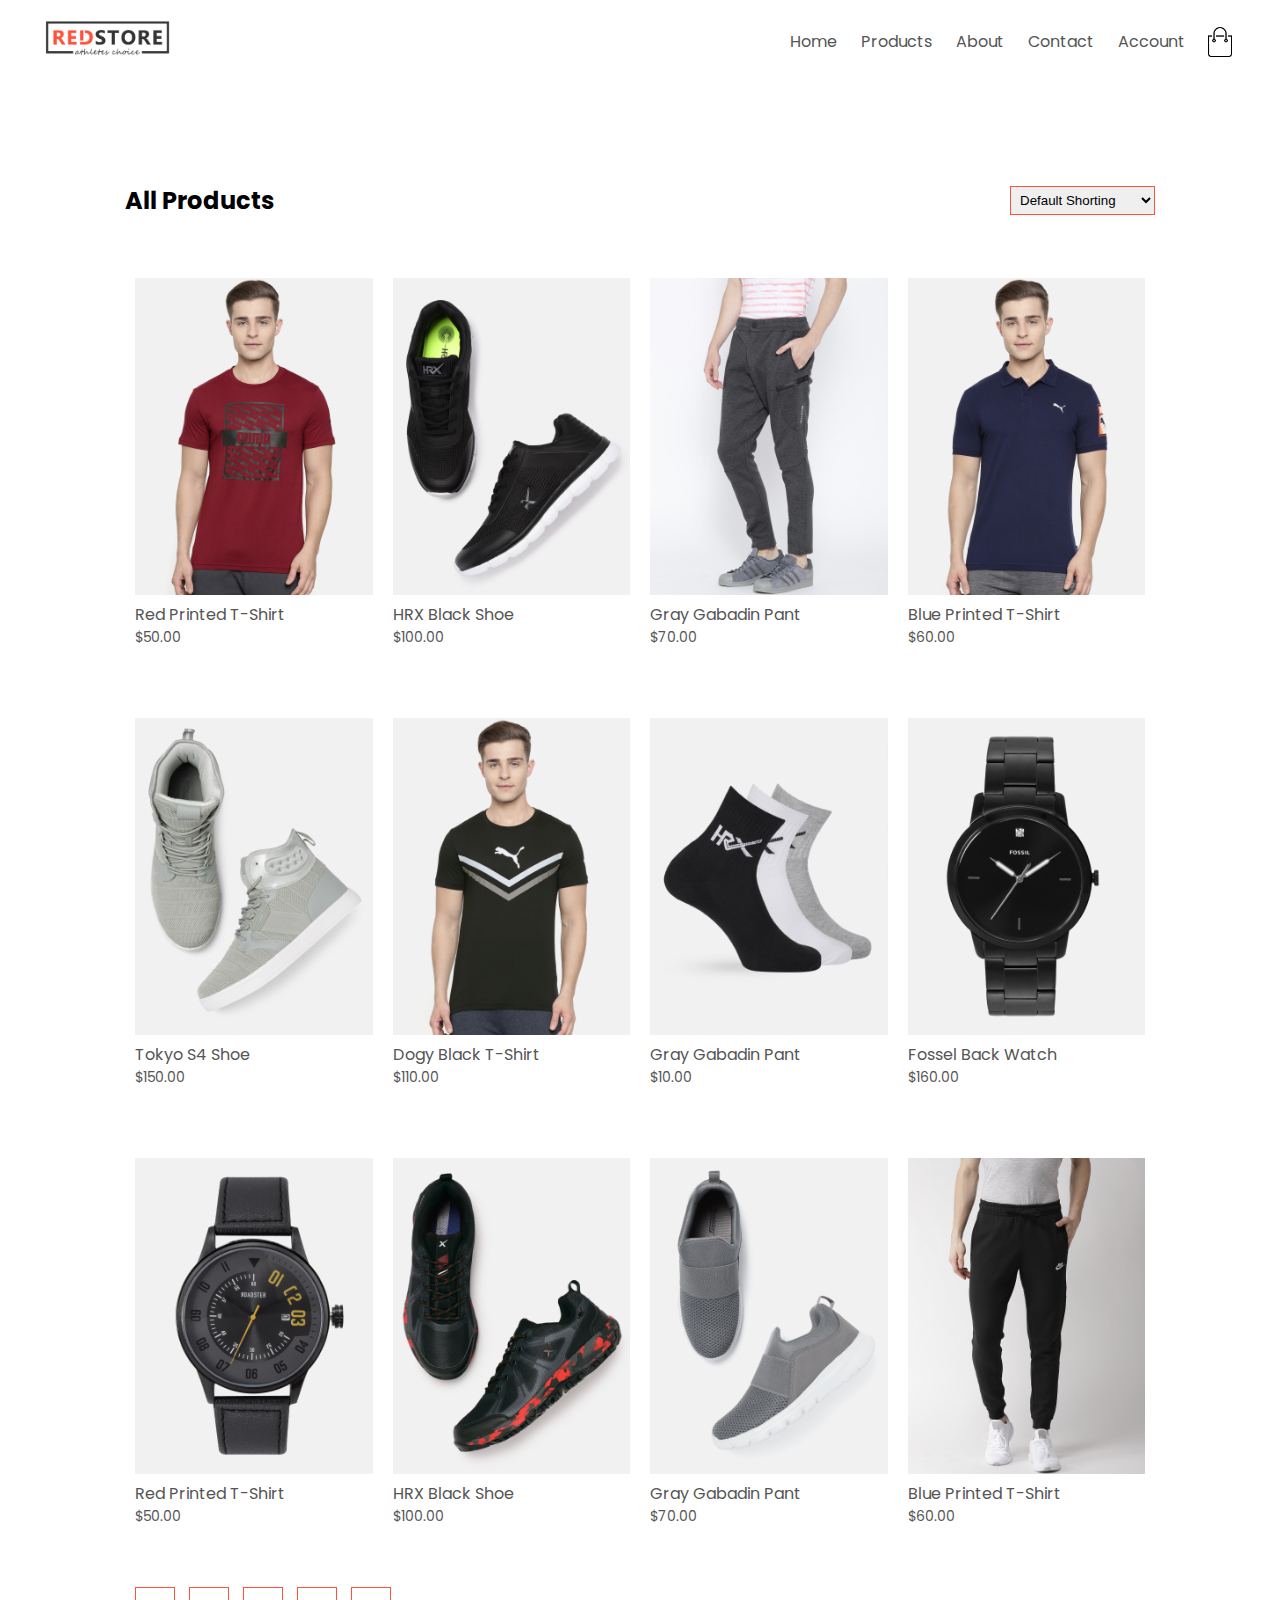
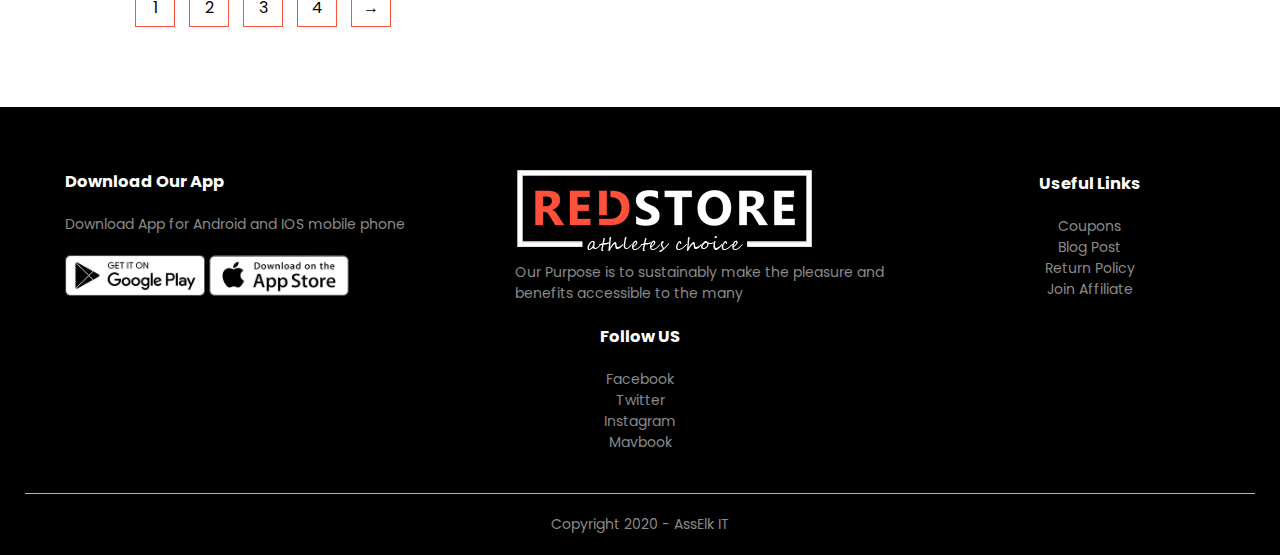
<file: products.html>
<!DOCTYPE html>
<html lang="en">
<head>
    <meta charset="UTF-8">
    <meta http-equiv="X-UA-Compatible" content="IE=edge">
    <meta name="viewport" content="width=device-width, initial-scale=1.0">
    <title>All products -  AssElk IT</title>
    <link rel="stylesheet" href="https://cdnjs.cloudflare.com/ajax/libs/font-awesome/6.0.0-beta3/css/all.min.css" integrity="sha512-Fo3rlrZj/k7ujTnHg4CGR2D7kSs0v4LLanw2qksYuRlEzO+tcaEPQogQ0KaoGN26/zrn20ImR1DfuLWnOo7aBA==" crossorigin="anonymous" referrerpolicy="no-referrer" />
    <link rel="preconnect" href="https://fonts.googleapis.com">
    <link rel="preconnect" href="https://fonts.gstatic.com" crossorigin>
    <link href="https://fonts.googleapis.com/css2?family=Atma:wght@300;400&family=Poppins:wght@200;300;400;500;600;700&family=Roboto:ital,wght@0,100;0,300;0,400;0,500;0,700;0,900;1,100;1,300;1,400;1,500;1,700;1,900&display=swap" rel="stylesheet">
    <link rel="stylesheet" type="text/css" href="style.css">
    <link rel="shortcut icon" href="https://img.icons8.com/color/48/000000/add-shopping-cart--v1.png" type="image/x-icon">
</head>
<body>

   

    <div class="container">
    <div class="navbar">
        <div class="logo">
            <img src="images/logo.png" alt="logo" width="125px">
        </div>
        <nav>
            <ul id="menuItems">
                <li> <a href="index.html">Home</a> </li>
                <li> <a href="products.html">Products</a> </li>
                <li> <a href="">About</a> </li>
                <li> <a href="#">Contact</a> </li>
                <li> <a href="account.html">Account</a> </li>
            </ul>
        </nav>
        <img src="images/cart.png" alt="" width="30px" height="30px">
        <img src="images/menu.png" alt="" class="menu-icon" onclick="menutoggle()"/>
    </div>

   

</div>




<div class="small-container">
   
    <div class="row row-2">
        <h2>All Products</h2>
        <select >
            <option value="products">Default Shorting</option>
            <option value="products">Short by Price</option>
            <option value="products">Short by Popularity</option>
            <option value="products">Short by Rating</option>
            <option value="products">Short by Sale</option>
        </select>
    </div>


    <div class="row">
        <div class="col-4">
            <a href="product-details.html"><img src="images/product-1.jpg" alt=""></a>
            <a href="product-details.html"><h4>Red Printed T-Shirt</h4></a>
            <div class="rating">
                <i class="fa fa-star"></i>
                <i class="fa fa-star"></i>
                <i class="fa fa-star"></i>
                <i class="fa fa-star"></i>
                <i class="far fa-star"></i>
            </div>
            <p>$50.00</p>
        </div>

        <div class="col-4">
            <img src="images/product-2.jpg" alt="">
            <h4>HRX Black Shoe</h4>
            <div class="rating">
                <i class="fa fa-star"></i>
                <i class="fa fa-star"></i>
                <i class="fa fa-star"></i>
                <i class="far fa-star"></i>
                <i class="far fa-star"></i>
            </div>
            <p>$100.00</p>
        </div>
        
        <div class="col-4">
            <img src="images/product-3.jpg" alt="">
            <h4>Gray Gabadin Pant</h4>
            <div class="rating">
                <i class="fa fa-star"></i>
                <i class="fa fa-star"></i>
                <i class="fa fa-star"></i>
                <i class="far fa-star"></i>
                <i class="far fa-star"></i>
            </div>
            <p>$70.00</p>
        </div>

        <div class="col-4">
            <img src="images/product-4.jpg" alt="">
            <h4>Blue Printed T-Shirt</h4>
            <div class="rating">
                <i class="fa fa-star"></i>
                <i class="fa fa-star"></i>
                <i class="fa fa-star"></i>
                <i class="fa fa-star"></i>
                <i class="fa fa-star"></i>
            </div>
            <p>$60.00</p>
        </div>

        </div>

        <div class="row">
            <div class="col-4">
                <img src="images/product-5.jpg" alt="">
                <h4>Tokyo S4 Shoe</h4>
                <div class="rating">
                    <i class="fa fa-star"></i>
                    <i class="fa fa-star"></i>
                    <i class="fa fa-star"></i>
                    <i class="far fa-star"></i>
                    <i class="far fa-star"></i>
                </div>
                <p>$150.00</p>
            </div>
    
            <div class="col-4">
                <img src="images/product-6.jpg" alt="">
                <h4>Dogy Black T-Shirt</h4>
                <div class="rating">
                    <i class="fa fa-star"></i>
                    <i class="fa fa-star"></i>
                    <i class="fa fa-star"></i>
                    <i class="fa fa-star"></i>
                    <i class="far fa-star"></i>
                </div>
                <p>$110.00</p>
            </div>
            
            <div class="col-4">
                <img src="images/product-7.jpg" alt="">
                <h4>Gray Gabadin Pant</h4>
                <div class="rating">
                    <i class="fa fa-star"></i>
                    <i class="fa fa-star"></i>
                    <i class="far fa-star"></i>
                    <i class="far fa-star"></i>
                    <i class="far fa-star"></i>
                </div>
                <p>$10.00</p>
            </div>
    
            <div class="col-4">
                <img src="images/product-8.jpg" alt="">
                <h4>Fossel Back Watch</h4>
                <div class="rating">
                    <i class="fa fa-star"></i>
                    <i class="fa fa-star"></i>
                    <i class="fa fa-star"></i>
                    <i class="fa fa-star"></i>
                    <i class="fa fa-star"></i>
                </div>
                <p>$160.00</p>
            </div>
    
    
            <div class="row">
            <div class="col-4">
                <img src="images/product-9.jpg" alt="">
                <h4>Red Printed T-Shirt</h4>
                <div class="rating">
                    <i class="fa fa-star"></i>
                    <i class="fa fa-star"></i>
                    <i class="fa fa-star"></i>
                    <i class="fa fa-star"></i>
                    <i class="far fa-star"></i>
                </div>
                <p>$50.00</p>
            </div>
    
            <div class="col-4">
                <img src="images/product-10.jpg" alt="">
                <h4>HRX Black Shoe</h4>
                <div class="rating">
                    <i class="fa fa-star"></i>
                    <i class="fa fa-star"></i>
                    <i class="fa fa-star"></i>
                    <i class="far fa-star"></i>
                    <i class="far fa-star"></i>
                </div>
                <p>$100.00</p>
            </div>
            
            <div class="col-4">
                <img src="images/product-11.jpg" alt="">
                <h4>Gray Gabadin Pant</h4>
                <div class="rating">
                    <i class="fa fa-star"></i>
                    <i class="fa fa-star"></i>
                    <i class="fa fa-star"></i>
                    <i class="far fa-star"></i>
                    <i class="far fa-star"></i>
                </div>
                <p>$70.00</p>
            </div>
    
            <div class="col-4">
                <img src="images/product-12.jpg" alt="">
                <h4>Blue Printed T-Shirt</h4>
                <div class="rating">
                    <i class="fa fa-star"></i>
                    <i class="fa fa-star"></i>
                    <i class="fa fa-star"></i>
                    <i class="fa fa-star"></i>
                    <i class="fa fa-star"></i>
                </div>
                <p>$60.00</p>
            </div>
    
    
        </div>
    
        </div>
    
        <div class="page-btn">
            <span>1</span>
            <span>2</span>
            <span>3</span>
            <span>4</span>
            <span>&#8594;</span>
        </div>

        
    </div>





    <div class="footer">
        <div class="container">
            <div class="row">

                <div class="footer-col-1">
                    <h3>Download Our App</h3>
                    <p>Download App for Android and IOS mobile phone</p>
                    <div class="app-logo">
                        <img src="images/play-store.png" alt="">
                        <img src="images/app-store.png" alt="">
                    </div>
                </div>

                <div class="footer-col-1">
                    <img src="images/logo-white.png" alt="">
                    <p>Our Purpose is to sustainably make the pleasure and benefits accessible to the many </p>
                </div>

                <div class="footer-col-3">
                    <h3>Useful Links</h3>
                    <ul>
                        <li>Coupons</li>
                        <li>Blog Post</li>
                        <li>Return Policy</li>
                        <li>Join Affiliate</li>
                    </ul>
                </div>

                <div class="footer-col-4">
                    <h3>Follow US</h3>
                    <ul>
                        <li>Facebook</li>
                        <li>Twitter</li>
                        <li>Instagram</li>
                        <li>Mavbook</li>
                    </ul>
                </div>

            </div>

            <hr>
            <p class="copyright">Copyright 2020 - AssElk IT</p>

        </div>
    </div>


    <!------Js For Tooggle Menu----->

    <script>
        var menuItems = document.getElementById("menuItems");

        menuItems.style.maxHeight = "0px";

        function menutoggle(){
            if(menuItems.style.maxHeight == "0px"){

                menuItems.style.maxHeight = "200px";
            }
            else{
                menuItems.style.maxHeight = "0px";
            }
        }
    </script>

    
</body>
</html>
</file>
<file: style.css>
*{
    margin: 0;
    padding: 0;
    box-sizing: border-box;
}

body{
    font-family: 'Poppins', sans-serif;
}

.navbar{
    display: flex;
    align-items: center;
    padding: 20px;
}

nav{
    flex: 1;
    text-align: right;
}

nav ul{
    display: inline-block;
    list-style-type: none;
}

nav ul li{
    display: inline-block;
    margin-right: 20px;
}

a{
    text-decoration: none;
    color: #555;
}

p{
    color: #555;
}

.container{
    max-width: 1300px;
    margin: auto;
    padding-left: 25px;
    padding-right: 25px;
}

.row{
    display: flex;
    align-items: center;
    flex-wrap: wrap;
    justify-content: space-around;
}

.col-2{
    flex-basis: 50%;
    min-width: 300px;
}

.col-2 img{
    max-width: 100%;
    padding: 50px 0;
}

.col-2 h1{
    font-size: 50px;
    line-height: 60px;
    margin: 25px 0;
}

.btn{
    display: inline-block;
    background: #ff523b;
    color: #fff;
    padding: 8px 30px;
    margin: 30px 0;
    border-radius: 30px;
    transition: 1s;
}

.btn:hover{
    background: #563434;
}

.header{
    background: radial-gradient(#fff,#ffd6d6);
}

.header .row{
    margin-top: 70px;
}

.categories{
    margin: 70px 0;
}

.col-3{
    flex-basis: 30%;
    min-width: 250px;
    margin-bottom: 30px;
}

.col-3 img{
    width: 100%;
}

.small-container{
    max-width: 1080px;
    margin: auto;
    padding-left: 25px;
    padding-right: 25px;
}

.col-4{
    flex-basis: 25%;
    padding: 10px;
    min-width: 200px;
    margin-bottom: 50px;
    transition: transform 0.5s;
}

.col-4 img{
    width: 100%;
}

.title{
    text-align: center;
    margin: 0 auto 80px;
    position: relative;
    line-height: 60px;
    color: #555;
}

.title::after{
    content: "";
    background: #ff523b;
    width: 80px;
    height: 5px;
    border-radius: 5px;
    position: absolute;
    bottom: 0;
    left: 50%;
    transform: translateX(-50%);
}

h4{
    color: #555;
    font-weight: normal;
}

.col-4 p{
    font-size: 14px;
}

.rating .fa{
    color: #ff523b;
}

.rating .far{
    color: #ff523b;
}

.col-4:hover{
    transform: translateY(-8px);
}

/*offer */

.offer{
    background: radial-gradient(#fff,#ffd6d6);
    margin-top: 80px;
    padding: 30px 0;
}

.col-2 .offer-img{
    padding: 50px;
}

small{
   color: #555; 
}

/*Testimonial */

.testimonial{
    padding-top: 100px;
}

.testimonial .col-3{
    text-align: center;
    padding: 40px 20px;
    box-shadow: 0 0 20px 0px rgba(0,0,0,0.1);
    cursor: pointer;
    transition: 0.5s;
}

.testimonial .col-3 img{
    width: 50px;
    margin-top: 20px;
    border-radius: 50%;
}

.testimonial .col-3:hover{
    transform: translateY(-8px);
}

.fa-quote-left{
    font-size: 34px;
    color: #ff523b;
}

.col-3 p{
    font-size: 12px;
    margin: 12px 0;
    color: #777;
}

.testimonial .col-3 h3{
    font-weight: 600;
    color: #555;
    font: 16px;
}

/*braans*/

.brands{
    margin: 100px  auto;
}

.col-5{
    width: 160px;
}

.col-5 img{
    width: 100%;
    cursor: pointer;
    filter: grayscale(100%);
    transition: 0.5s;
}

.col-5 img:hover{
    filter: grayscale(0%);
}

/*Footer*/

.footer{
    background: #000;
    color: #8a8a8a;
    font-size: 14px;
    padding: 60px 0 20px;
}

.footer p{
    color: #8a8a8a;
}

.footer h3{
    color: #fff;
    margin-bottom: 20px;
}

.footer-col-1, .footer-col-2, .footer-col-3, .footer-col-4{
    min-width: 250px;
    margin-bottom: 20px;
}

.footer-col-1{
    flex-basis: 30%;
}

.footer-col-2{
    flex: 1;
    text-align: center;
}

.footer-col-2 img{
    width: 180px;
    margin-bottom: 20px;
}

.footer-col-3, .footer-col-4{
    flex-basis: 12%;
    text-align: center;
}

ul{
    list-style-type: none;
}

.app-logo{
   margin-top: 20px; 
}

.app-logo img{
    width: 140px;
}

.footer hr{
    border: none;
    background: #b5b5b5;
    height: 1px;
    margin: 20px 0;
}

.copyright{
    text-align: center;
}

.menu-icon{
    width: 45px;
    padding-left: 20px;
    display: none;
}


/* -----------------------All Products Page----------------------*/


.row-2{
    justify-content: space-between;
    margin: 100px auto 50px;
}

select{
    border: 1px solid #ff523b;
    padding: 5px;
}

select:focus{
    outline: none;
}

.page-btn{
    margin: 0 auto 80px;
}

.page-btn span{
    display: inline-block;
    border: 1px solid #ff523b;
    margin-left: 10px;
    width: 40px;
    height: 40px;
    text-align: center;
    line-height: 40px;
    cursor: pointer;
}

.page-btn span:hover{
    background: #ff523b;
    color: #fff;
}

/*--------------Single Product Details-------------------*/

.single-products{
    margin-top: 80px;
}

.single-products .col-2 img{
    padding: 0;
}

.single-products .col-2{
    padding: 20px;
}

.single-products h4{
    margin: 20px 0;
    font-size: 22px;
    font-weight: bold;
}

.single-products select{
    display: block;
    padding: 10px;
    margin-top: 20px;
}

.single-products input{
    width: 50px;
    height: 40px;
    padding-left: 10px;
    font-size: 20px;
    margin-left: 10px;
    border: 1px solid #ff523b;
    
}

 input:focus{
    outline: none;
}

.single-products .fa-indent{
    color: #ff523b;
    margin-left: 10px;
}

.single-products p{
    font-size: 15px;
    color: #555;
}

.small-img-raw{
    display: flex;
    justify-content: space-between;
}

.small-img-col{
    flex-basis: 24%;
}


/*---------------------cart Items-------------------------*/


.cart-page{
    margin: 80px auto;
}

table{
    width: 100%;
    border-collapse: collapse;
}

.cart-info{
    display: flex;
    flex-wrap: wrap;
}

th{
    text-align: left;
    padding: 5px;
    color: #fff;
    background: #ff523b;
    font-weight: normal;
}

td{
    padding: 10px 5px;
}

td input{
    width: 40px;
    height: 30px;
    padding: 5px;
}

td a{
    color: #ff523b;
    font-size: 12px;
}

td img{
    width: 80px;
    height: 80px;
    margin-left: 10px;
}

.total-price{
    display: flex;
    justify-content: flex-end;
}

.total-price table{
    border-top: 3px solid #ff523b;
    width: 100%;
    max-width: 390px;
}

td:last-child{
    text-align: right;
}

th:last-child{
    text-align: right;
}


/* ----------------Account page ------------------*/

.account-page{
    padding: 50px 0;
    background: radial-gradient(#fff,#ffd6d6);
}

.form-container{
    background: #fff;
    width: 300px;
    height: 400px;
    position: relative;
    text-align: center;
    padding: 20px 0;
    margin: auto;
    box-shadow: 0 0 20px 0px rgba(0,0,0,0.1);
    overflow: hidden;
}

.form-container span{
    font-weight: bold;
    padding: 0 10px;
    color: #555;
    cursor: pointer;
    width: 100px;
    display: inline-block;
}

.form-btn{
    display: inline-block;
}

.form-container form{
    max-width: 300px;
    padding: 0 20px;
    position: absolute;
    top: 130px;
    transition: transform 1s;
}

form input{
    width: 100%;
    height: 30px;
    margin: 10px 0;
    padding: 0 10px;
    border: 1px solid #ccc;
}

form .btn{
    width: 100%;
    border: none;
    cursor: pointer;
    margin: 10px 0;
}

form .btn:focus{
    outline: none;
}

#loginForm{
    left: -300px;
}

#regForm{
    left: 0;
}

form a{
    font-size: 12px;
}

#indicator{
    width: 100px;
    border: none;
    background: #ff523b;
    height: 3px;
    margin-top: 8px;
    transform: translateX(100px);
}





/*----------- Media Query for Menu------------*/

@media only screen and (max-width: 800px){

    nav ul{
        position: absolute;
        top: 70px;
        left: 0;
        background: rgba(51, 51, 51, 0.603);
        width: 100%;
        overflow: hidden;
        transition: max-height 0.5s;
    }

    nav ul li{
        display: block;
        margin-right: 50px;
        margin-top: 10px;
        margin-bottom: 10px;
    }

    nav ul li a{
        color: #fff;
    }

    .menu-icon{
        display: block;
        cursor: pointer;
    }
}

/*----------- Media Query for Less than 600 screen size------------*/

@media only screen and (max-width: 600px){
    .row{
        text-align: center;
    }

    .col-2, .col-3, .col-4{
        flex-basis: 100%;
    }

    .single-products .row{
        text-align: left;
    }

    .single-products .col-2{
        padding: 20px 0;
    }

    .single-products h1{
        font-size: 26px;
        line-height: 32px;
    }

    .cart-info p{
        display: none;
    }
}
</file>
